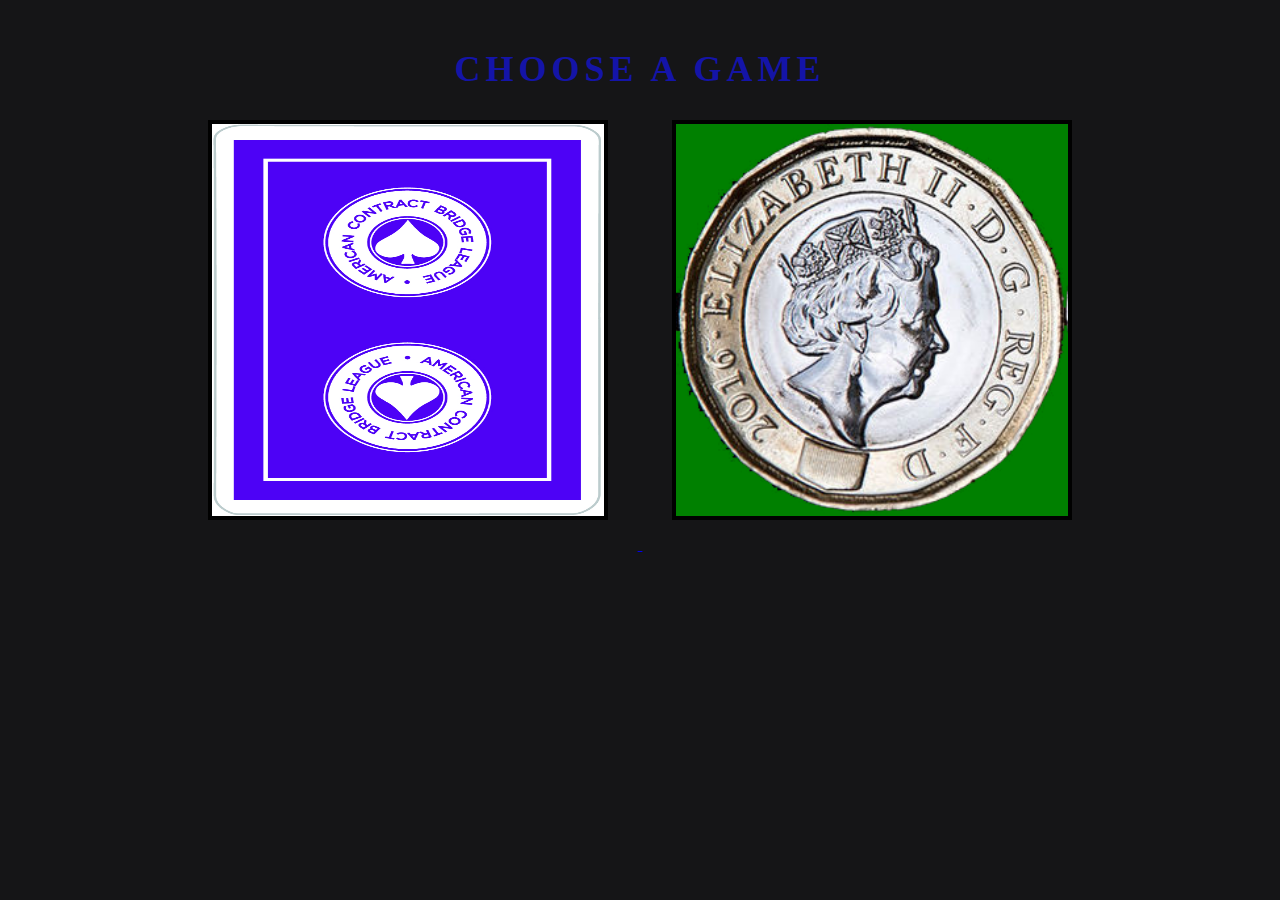
<file: 01-Higher or Lower and Heads or Tails/index.html>
<!DOCTYPE HTML>
<html lang="en">
<head>
    <meta charset="utf-8">
    <meta http-equiv="X-UA-Compatible"  content="IE=edge">
    <title>[01] Higher or lower / heads and tails</title>
    <meta name="description" content="second programming challenge task">
    <link rel="stylesheet" href="styles/index.css" />
</head>
<body>
    <div class="title">CHOOSE A GAME</div>
    <div class="game_card_container">
        <a href="pages/higherOrLower.html">
            <img class="game_card" src="assets/higherOrLower/purple_back.jpg">
        </a>
        <a href="pages/headsOrTails.html">
            <img class="game_card" src="assets/headsOrTails/coin-head.png">
        </a>
    </div>
</body>
</html>
</file>
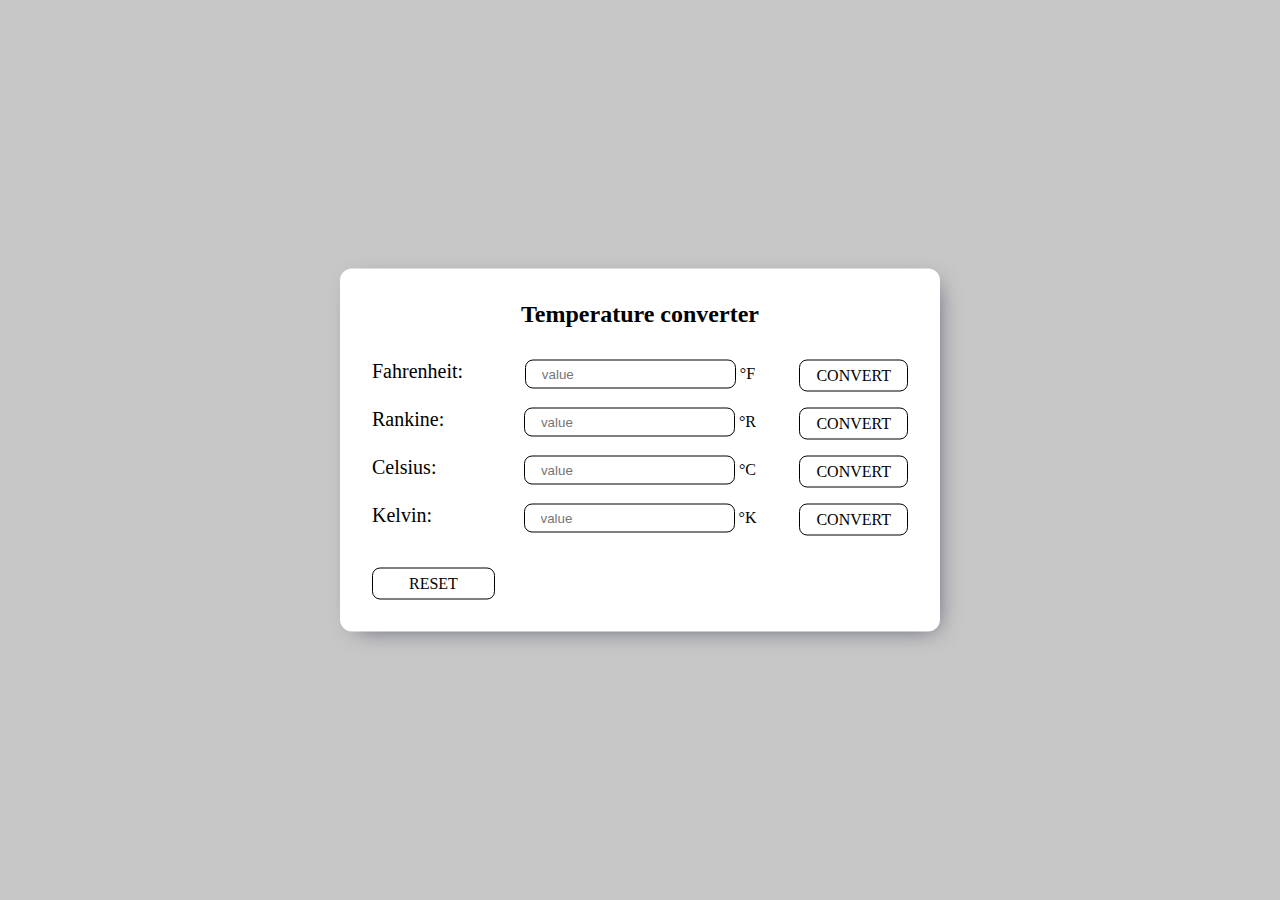
<file: 02-Temperature-converter/index.html>
<!DOCTYPE HTML>
<html lang="en">

<head>
    <meta charset="utf-8">
    <meta http-equiv="X-UA-Compatible" content="IE=edge">
    <title>[02] Temperature converter</title>
    <meta name="description" content="Programming challenges">
    <link rel="stylesheet" href="styles/styles.css" />
</head>
<body>
    <div class="overflowHidden">
        <div class="fixedBox">
            <h1>
                Temperature converter
            </h1>
            <!-- Fahrenheit -->
            <div class="temperatureBox">
                <div class="temperatureTitle">
                    Fahrenheit:
                </div>
                <div class="temperatureValue">
                    <input type="text" placeholder="value" id="inputFahrenheit"> °F
                </div>
                <div class="actionBtn">
                    <div class="btn" onClick="calculateFahrenheit()">
                        Convert
                    </div>
                </div>
            </div>

            <!-- Rankine -->
            <div class="temperatureBox">
                <div class="temperatureTitle">
                    Rankine:
                </div>
                <div class="temperatureValue">
                    <input type="text" placeholder="value" id="inputRankine"> °R
                </div>
                <div class="actionBtn">
                    <div class="btn" onClick="calculateRankine()">
                        Convert
                    </div>
                </div>
            </div>

            <!-- Celsius -->
            <div class="temperatureBox">
                <div class="temperatureTitle">
                    Celsius:
                </div>
                <div class="temperatureValue">
                    <input type="text" placeholder="value" id="inputCelsius"> °C
                </div>
                <div class="actionBtn">
                    <div class="btn" onClick="calculateCelsius()">
                        Convert
                    </div>
                </div>
            </div>

            <!-- Kelvin -->
            <div class="temperatureBox">
                <div class="temperatureTitle">
                    Kelvin:
                </div>
                <div class="temperatureValue">
                    <input type="text" placeholder="value" id="inputKelvin"> °K
                </div>
                <div class="actionBtn">
                    <div class="btn" onClick="calculateKelvin()">
                        Convert
                    </div>
                </div>
            </div>

            <div class="resetBox">
                <div class="resetBtn" onClick="resetForm()">
                    RESET
                </div>
            </div>
        </div>
    </div>
    <script src="scripts/index.js"></script>
</body>
</html>
</file>
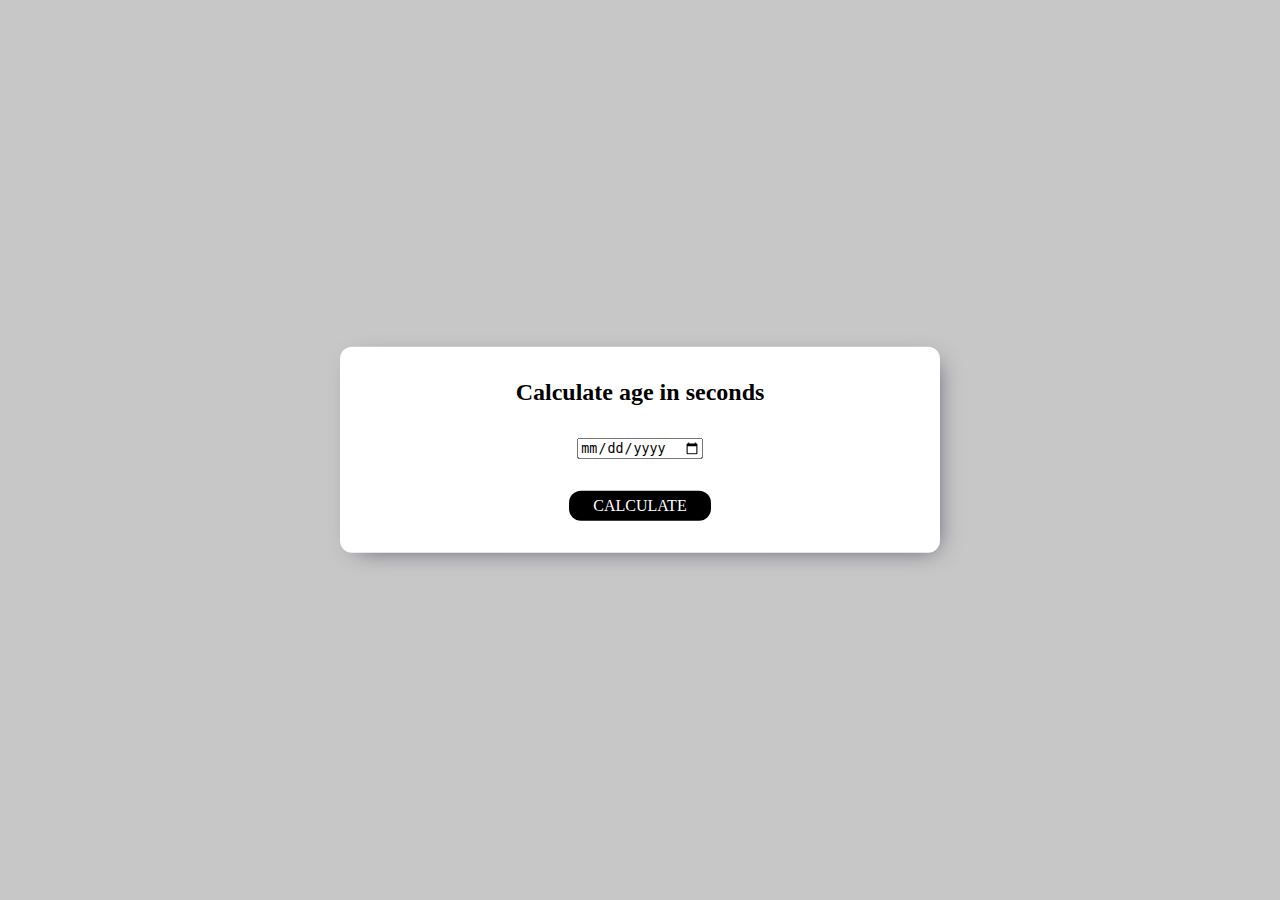
<file: 03-Calculate-age-in-seconds/index.html>
<!DOCTYPE HTML>
<html lang="en">
<head>
    <meta charset="utf-8">
    <meta http-equiv="X-UA-Compatible" content="IE=edge">
    <title>[03] Calculate age in seconds</title>
    <meta name="description" content="Programming challenges">
    <link rel="stylesheet" href="styles/styles.css" />
</head>
<body>
    <div class="overflowHidden">
        <div class="fixedBox">
            <h1>
                Calculate age in seconds
            </h1>
            <div class="inputBox">
                <input type="date" id="dateInput">
            </div>
            <div class="resultBox">
                <div id="resultTextError">
                    
                </div>
                <div id="resultText">

                </div>
            </div>
            <div class="btn" onClick="calculateAgeInSeconds();">
                CALCULATE
            </div>
        </div>
    </div>
    <script src="scripts/index.js"></script>
</body>
</html>
</file>
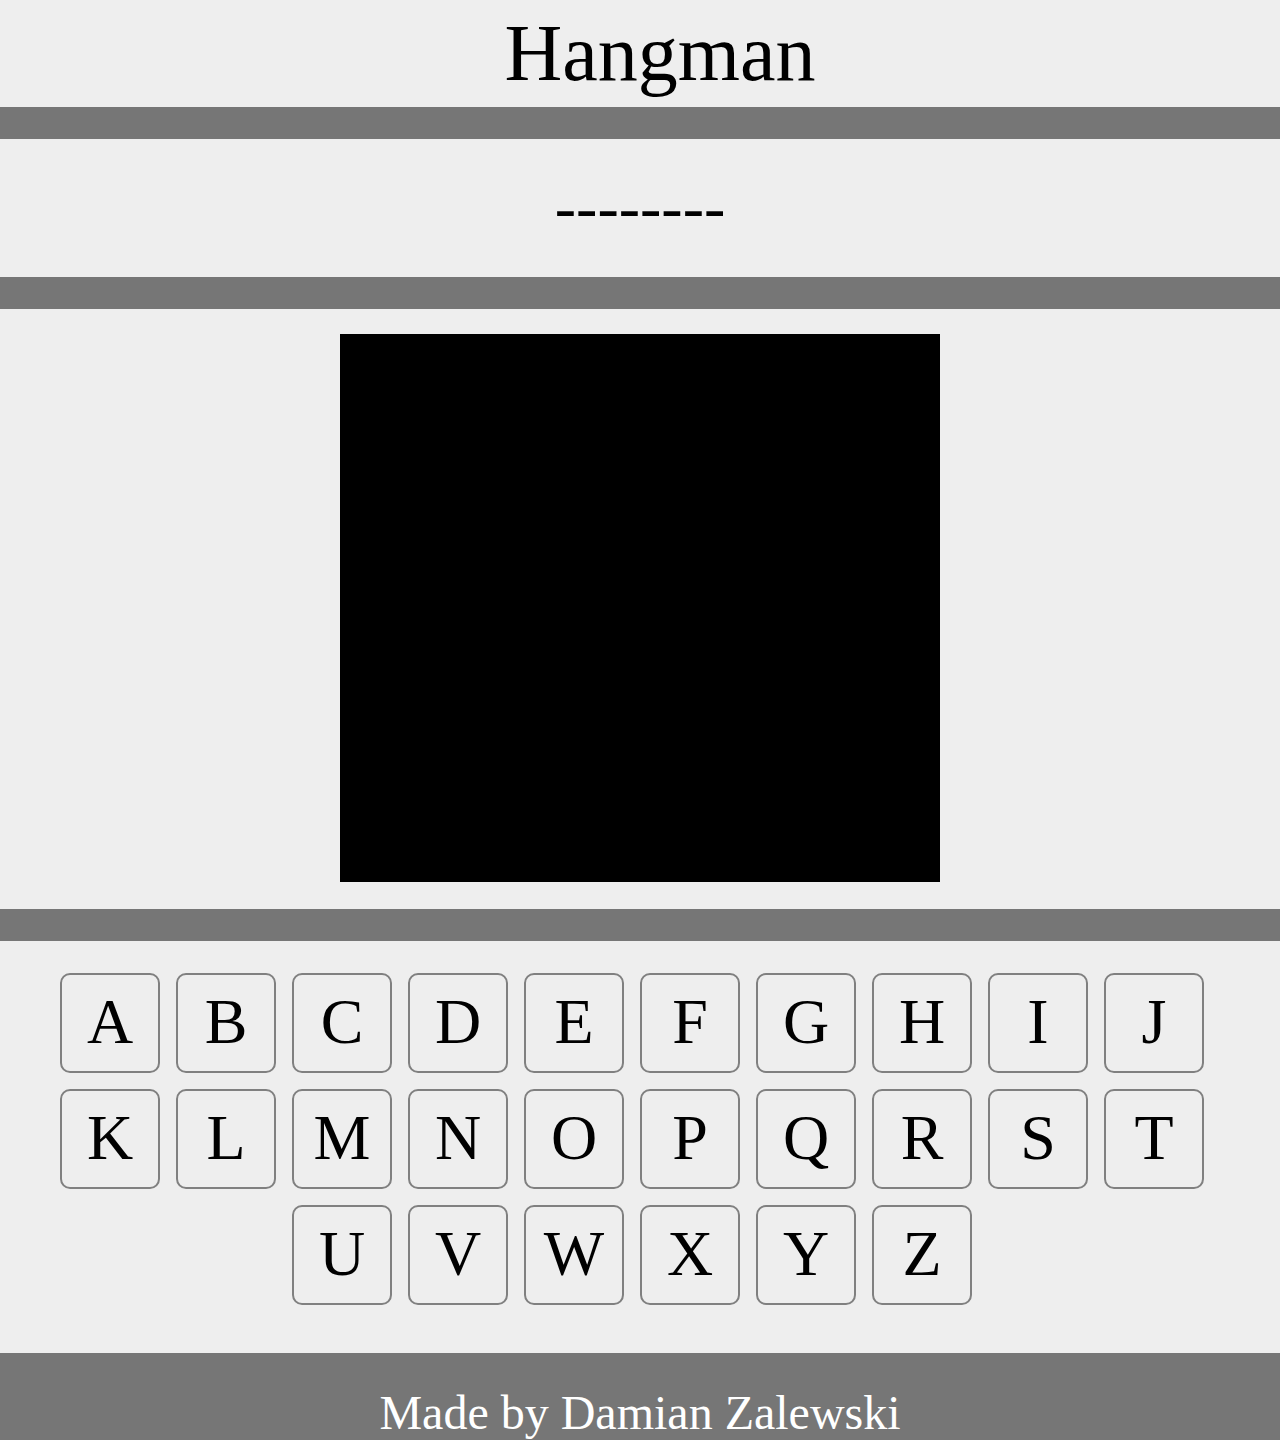
<file: 08-Hangman/index.html>
<!DOCTYPE HTML>
<html lang="en">
<head>
    <meta charset="utf-8">
    <meta http-equiv="X-UA-Compatible" content="IE=edge">
    <title>[08] Hangman</title>
    <meta name="description" content="Hangman">
    <link href="https://fonts.googleapis.com/css?family=Charm" rel="stylesheet">
    <link rel="stylesheet" href="https://use.fontawesome.com/releases/v5.7.2/css/all.css" integrity="sha384-fnmOCqbTlWIlj8LyTjo7mOUStjsKC4pOpQbqyi7RrhN7udi9RwhKkMHpvLbHG9Sr" crossorigin="anonymous">
    <link rel="stylesheet" href="styles/index.css" />
</head>
<body>
    <div class="overflowHidden">
        <header>
            Hangman
            <div class="repeatContainer">
                <i class="fas fa-redo-alt"></i>
            </div>
        </header>
        <main>
           <section class="topicWord">
           </section>
            <section class="hangmanBox">
                <img class="hangmanImage" src="assets/hangman0.png" />
            </section>    
             <section class="lettersBox">
            </section>
        </main>
        <footer>
            Made by Damian Zalewski
        </footer>
    </div>
    <script src="scripts/index.js"></script>
</body>

</html>
</file>
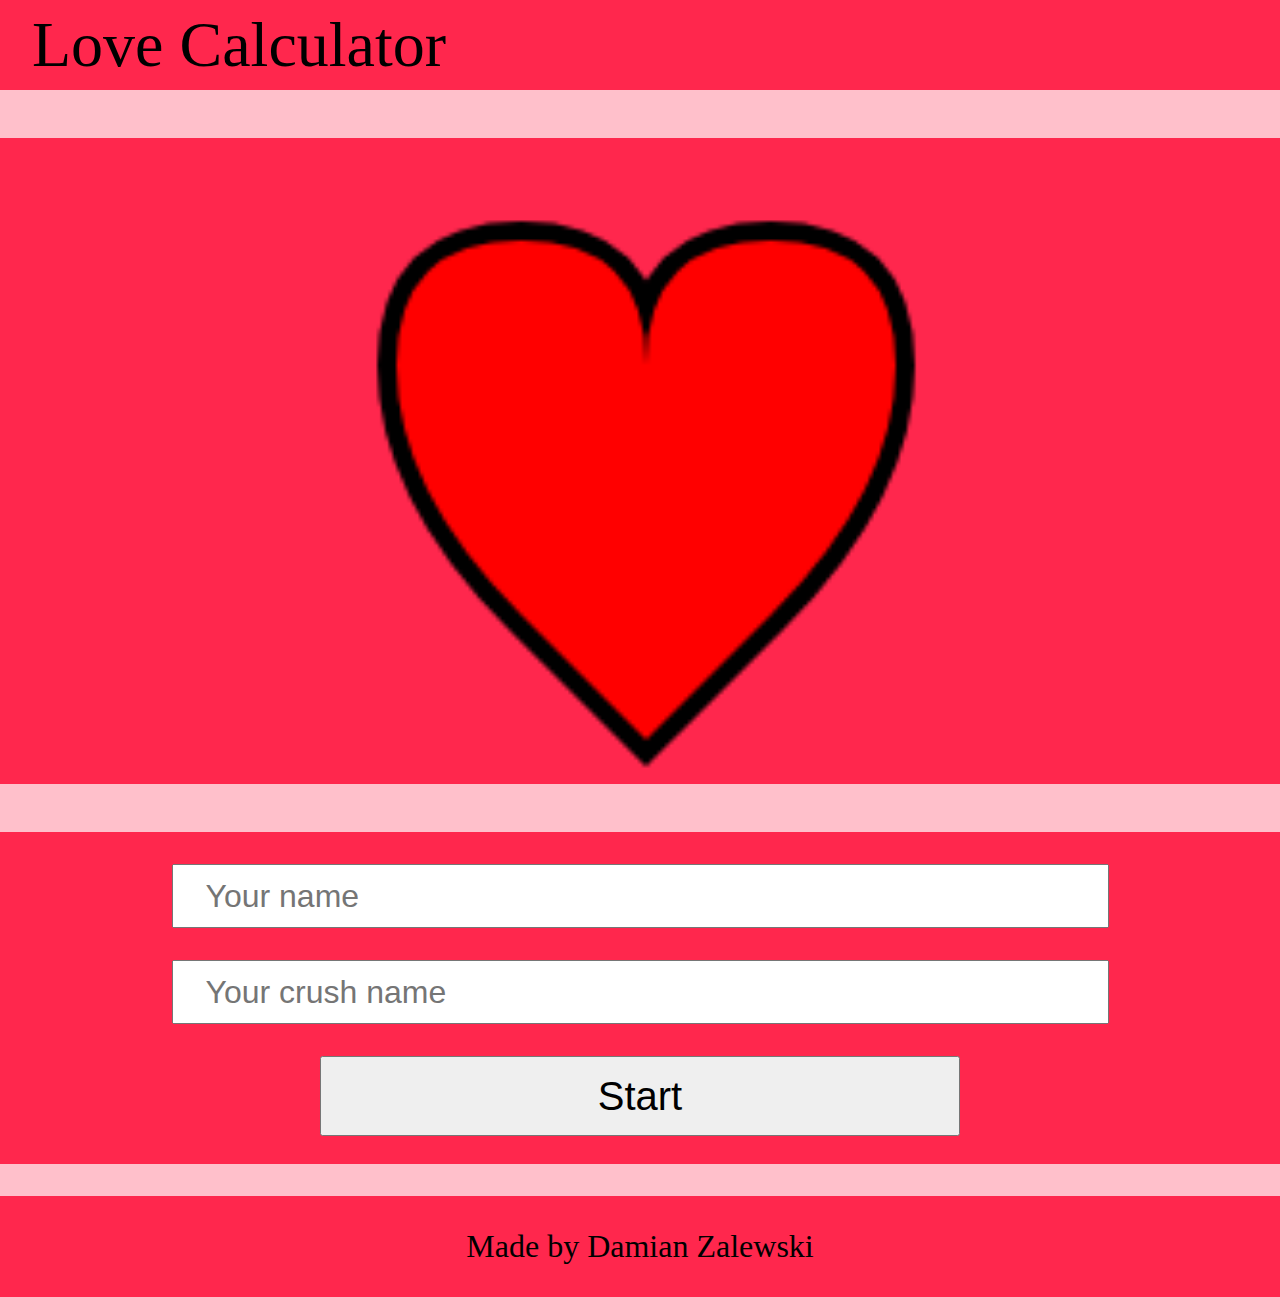
<file: 09-Love-calculator/index.html>
<!DOCTYPE HTML>
<html lang="en">
<head>
    <meta charset="utf-8">
    <meta http-equiv="X-UA-Compatible" content="IE=edge">
    <title>[09] Love Calculator</title>
    <meta name="description" content="Love Calculator">
    <link rel="stylesheet" href="styles/main.css" />
</head>
<body>
    <div class="overflowHidden">
        <header>
                Love Calculator
        </header>
        <section>
            <main>
                <canvas id="canvas">Your browser does not support canvas element.</canvas>
            </main>
            <article>
                <input type="text" id="name1" placeholder="Your name">
                <input type="text" id="name2" placeholder="Your crush name">
                <button id="sbmButton">Start</button>
            </article>
        </section>
        <footer>
            Made by Damian Zalewski
        </footer>
    </div>
   
    <script src="scripts/index.js"></script>
</body>

</html>
</file>
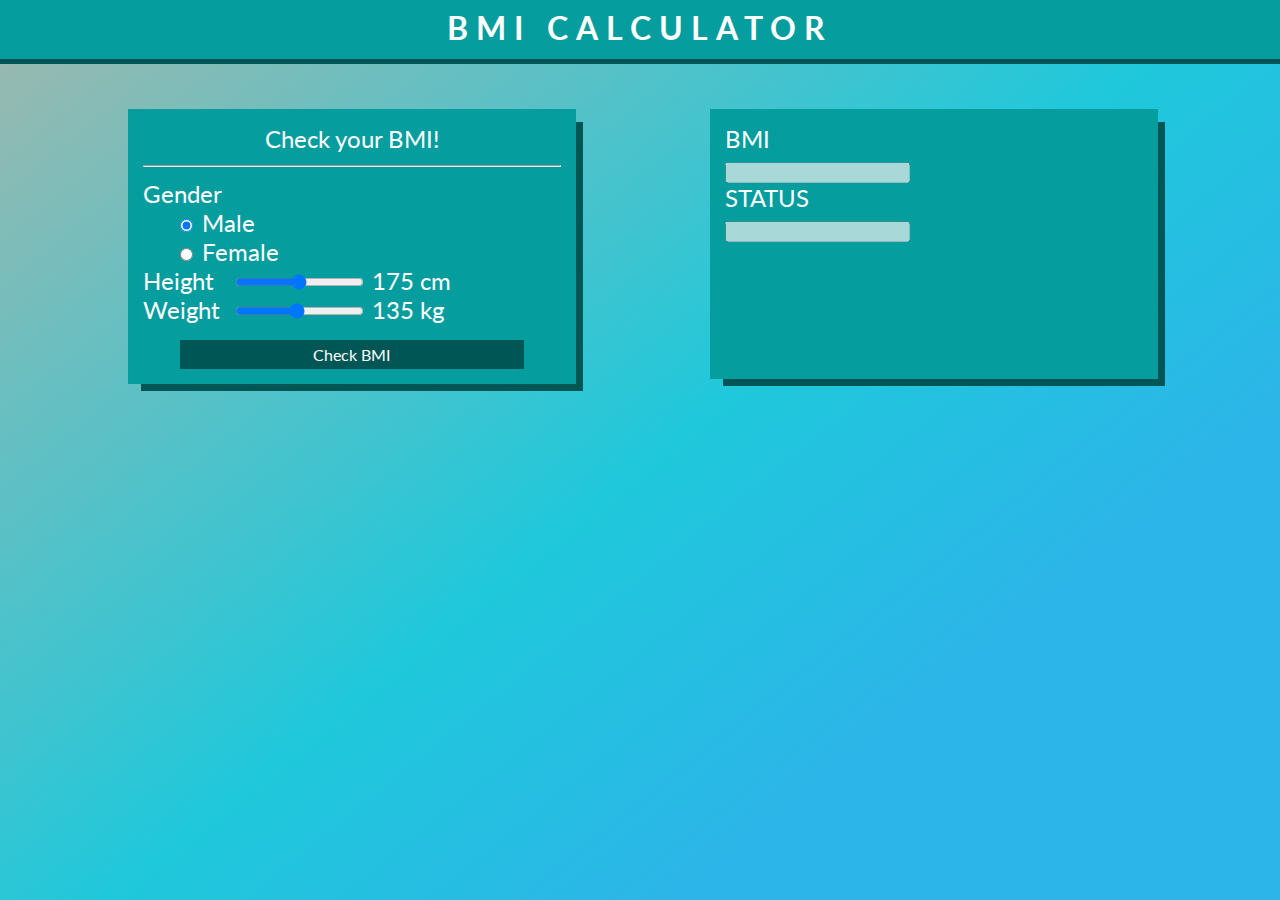
<file: 22-BMI-Calculator/index.html>
<!DOCTYPE HTML>
<html lang="en">
<head>
    <meta charset="utf-8">
    <meta http-equiv="X-UA-Compatible" content="IE=edge">
    <title>[22] BMI Calculator</title>
    <meta name="description" content="BMI Calculator">
    <link href="https://fonts.googleapis.com/css?family=Lato" rel="stylesheet">
    <link rel="stylesheet" href="styles/index.css" />
</head>
<body>
    <div id="header">
        BMI CALCULATOR
    </div>
    <div id="formWrapper">
        <div id="formTitle">Check your BMI!</div>
        <hr />
        <div>
            Gender
            <label class="radioInput">
                 <input value="male" type="radio" name="genderInput" checked/>  Male
              </label>
            <label class="radioInput">
                 <input value="female" type="radio" name="genderInput"/>  Female
              </label>
        </div>
        <div>
            <div class="rangeLabel">Height</div>
            <input type="range" name="heightInput" min="100" max="250" value="175" onchange="changeHeightValue()" />
            <span id="heightValue"></span>
        </div>
        <div>
            <div class="rangeLabel">Weight</div>
            <input type="range" name="weightInput" min="30" max="250" value="135" onchange="changeWeightValue()" />
            <span id="weightValue"></span>
        </div>
        <div id="checkButton" onclick="calculateBMI()">Check BMI</div>
    </div>
    <div id="result">
        <div id="infoBox">
            BMI <input type="text" id="bmiValue" disabled/> STATUS <input type="text" id="bmiStatus" disabled/>
        </div>
        <div id="bodyImage"></div>
    </div>
    <script src="scripts/index.js"></script>
</body>
</html>
</file>
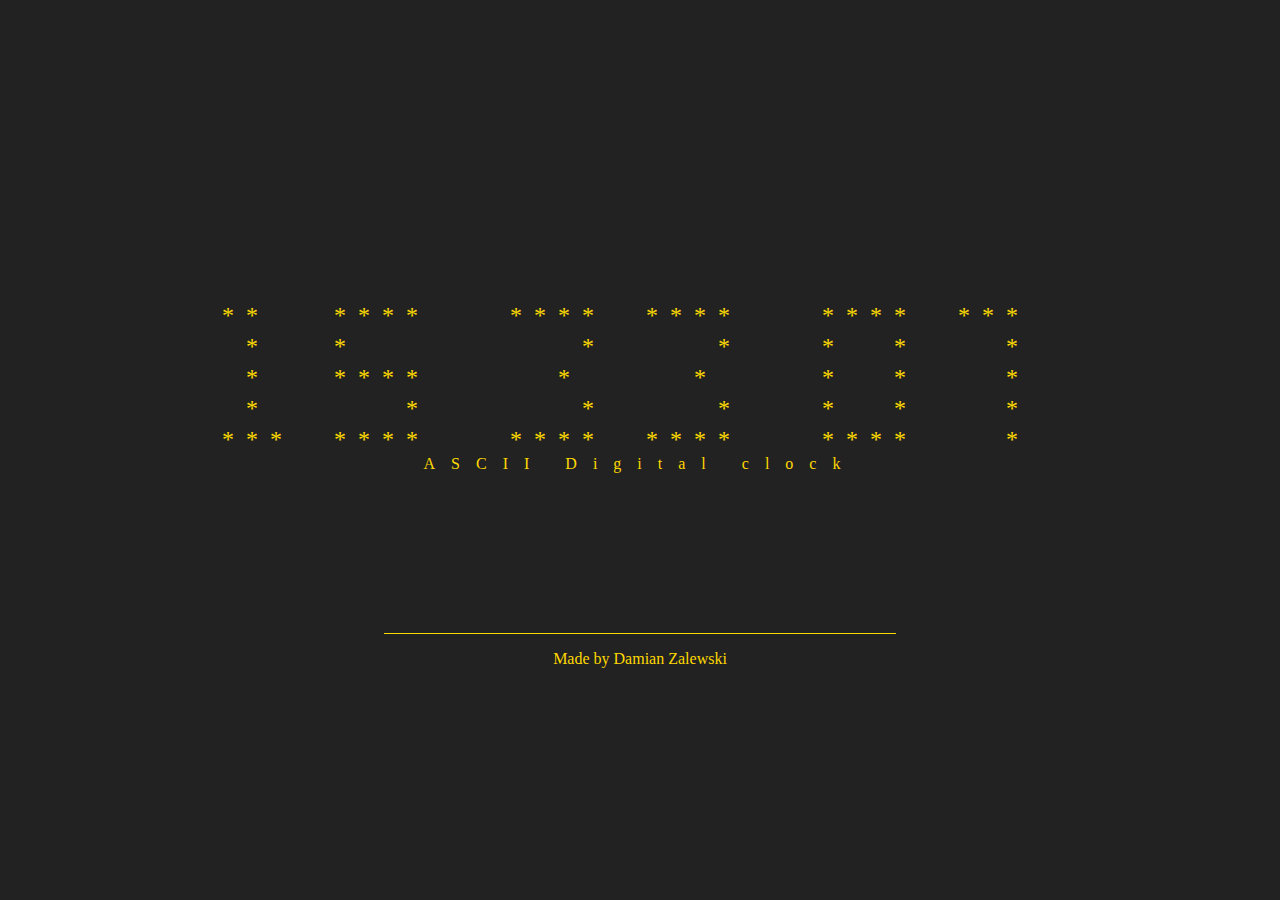
<file: 42-ASCII-digital-clock/index.html>
<!DOCTYPE HTML>
<html lang="en">
<head>
    <meta charset="utf-8">
    <meta http-equiv="X-UA-Compatible" content="IE=edge">
    <title>[42] ASCII Digital clock</title>
    <meta name="description" content="ASCII Digital clock">
    <link rel="stylesheet" href="styles/index.css" />
</head>
<body>
    <main class="clockContainer">
        <section class="clock">
            12:42:11            
        </section>
        <header class="clockHeader">
            ASCII Digital clock
        </header>
    </main>
    <footer class="footerContainer">
        Made by Damian Zalewski
    </footer>
    <script src="scripts/index.js"></script>
</body>
</html>
</file>
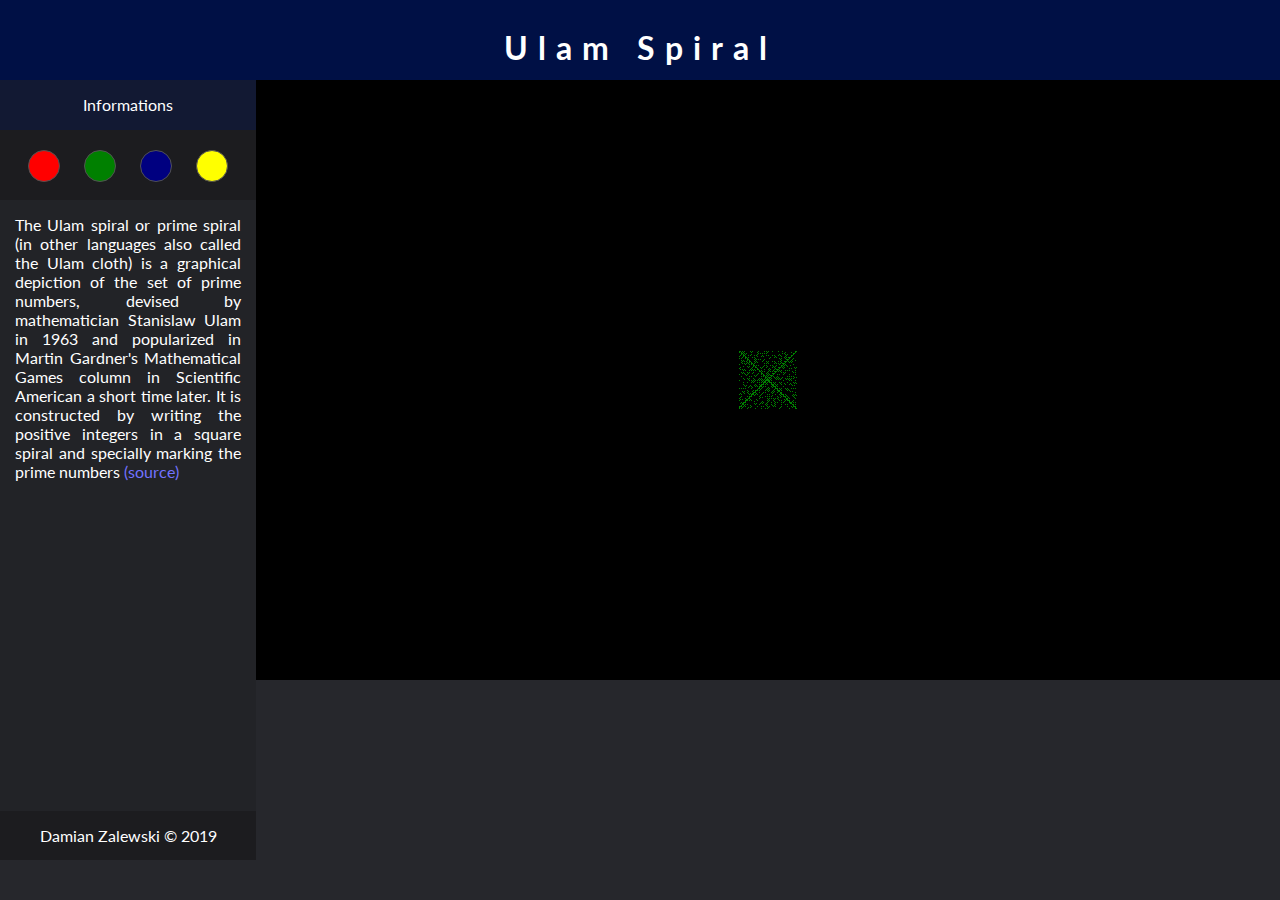
<file: 65-Ulam-spiral/index.html>
<!DOCTYPE HTML>
<html lang="en">

<head>
    <meta charset="utf-8">
    <meta http-equiv="X-UA-Compatible" content="IE=edge">
    <title>[65] Ulam spiral</title>
    <meta name="description" content="Ulam spiral">
    <link rel="stylesheet" href="https://use.fontawesome.com/releases/v5.6.3/css/all.css" integrity="sha384-UHRtZLI+pbxtHCWp1t77Bi1L4ZtiqrqD80Kn4Z8NTSRyMA2Fd33n5dQ8lWUE00s/" crossorigin="anonymous">
    <link href="https://fonts.googleapis.com/css?family=Lato" rel="stylesheet">
    <link rel="stylesheet" href="styles/index.css" />
</head>
<body>
    <section class="overflowHidden">
        <header class="pageHeader">
            <h2>Ulam Spiral</h2>
            <nav class="mobileMenu">
                <div class="hamburgerIcon"><i class="fas fa-bars"></i></div>
                <div class="closeIcon"><i class="fas fa-times"></i></div>
            </nav>
        </header>
        <aside>
            <header>Informations</header>
            <nav>
                <div class="colorBox"></div>
                <div class="colorBox"></div>
                <div class="colorBox"></div>
                <div class="colorBox"></div>
            </nav>
            <article>
                <h3 class="hidden">Information article</h3>
                The Ulam spiral or prime spiral (in other languages also called the Ulam cloth) is a graphical depiction of the set of prime numbers, devised by mathematician Stanislaw Ulam in 1963 and popularized in Martin Gardner's Mathematical Games column in Scientific American a short time later. It is constructed by writing the positive integers in a square spiral and specially marking the prime numbers
                <a href="https://en.wikipedia.org/wiki/Ulam_spiral">(source)</a>
            </article>
            <footer>
                Damian Zalewski &copy; 2019
            </footer>
        </aside><div class="canvasContainer">
            <canvas id="canvas">Your browser does not support canvas element.</canvas>
        </div>
    </section>
    <script src="scripts/index.js"></script>
</body>

</html>
</file>
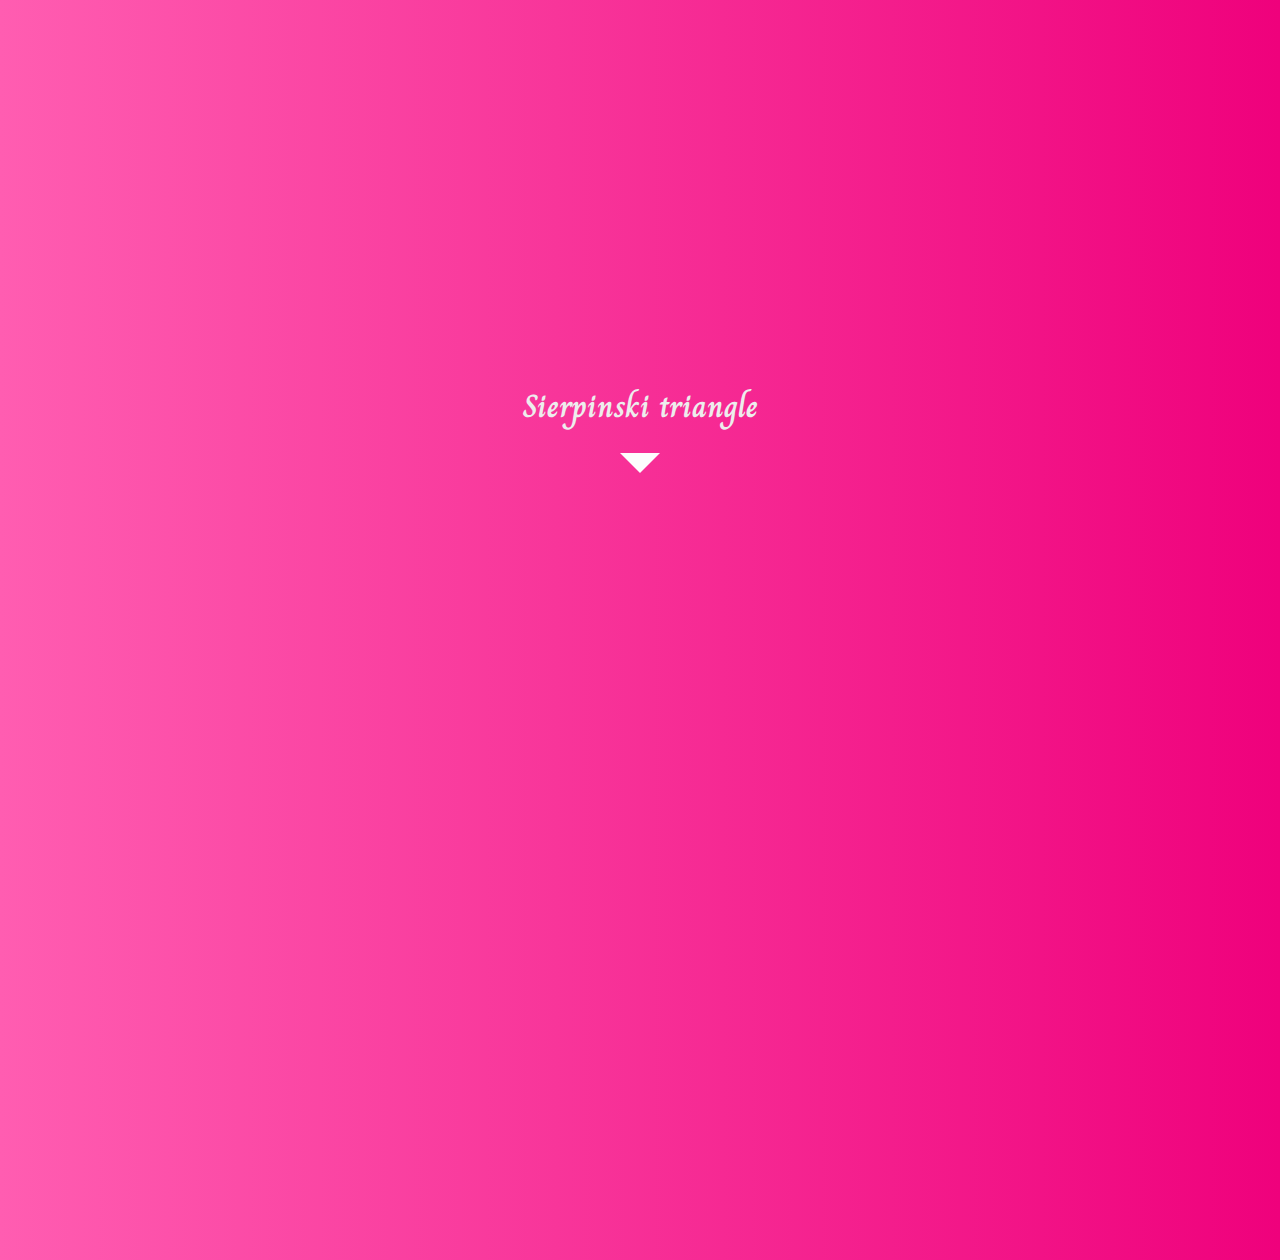
<file: 95-Sierpinski-triangle/index.html>
<!DOCTYPE HTML>
<html lang="en">

<head>
    <meta charset="utf-8">
    <meta http-equiv="X-UA-Compatible" content="IE=edge">
    <title>[95] Sierpinski triangle</title>
    <meta name="description" content="Sierpinski triangle">
    <link href="https://fonts.googleapis.com/css?family=Charm" rel="stylesheet">
    <link rel="stylesheet" href="styles/tachyons.css" />
    <link rel="stylesheet" href="styles/index.css" />
</head>
<body onload="init()">
    <div class="overflowHidden">
        <div id="overlay" onclick="openPage()">
            <h1>Sierpinski triangle</h1>
            <div class="bottomArrow"></div>
        </div>
        <main>
            <header>Sierpinski Triangle</header>
            <section id="canvasContainer">
                <header>Canvas</header>
                <canvas id="canvas">Your browser does not support canvas element.</canvas>
            </section>
            <aside id="leftMenu">
                <section id="menuContainer">
                    <header>Menu</header>
                    <article>
                        <div class="center tc pa1">
                            <div class="w40 tr">Dots quantity</div>
                            <div class="w40 tl"><input id="quantity" type="number" min="1000" value="1000" /></div>
                        </div>
                        <div class="center tc pa1">
                            <div class="w40 tr">Dots counter</div>
                            <div class="w40 tl"><input id="counter" type="text" value="0" disabled/></div>
                        </div>
                        <div class="buttonClass" id="startButton" onclick="start()">Start</div>
                        <div class="buttonClass" onclick="reset()">Reset</div>
                    </article>
                </section>
                <section id="informationContainer">
                    <header>Informations</header>
                    <article class="pa1">
                        <p class="tj">
                            The Sierpinski triangle (also with the original orthography Sierpiński), also called the Sierpinski gasket or the Sierpinski sieve, is a fractal and attractive fixed set with the overall shape of an equilateral triangle, subdivided recursively into smaller equilateral triangles.
                        </p>
                        <figure class="tc">
                            <img src="assets/sierpinski.jpg" />
                            <figcaption>Wacław Sierpiński</figcaption>
                        </figure>
                    </article>
                </section>
            </aside>
        </main>
    </div>
    <script src="scripts/index.js"></script>
</body>

</html>
</file>
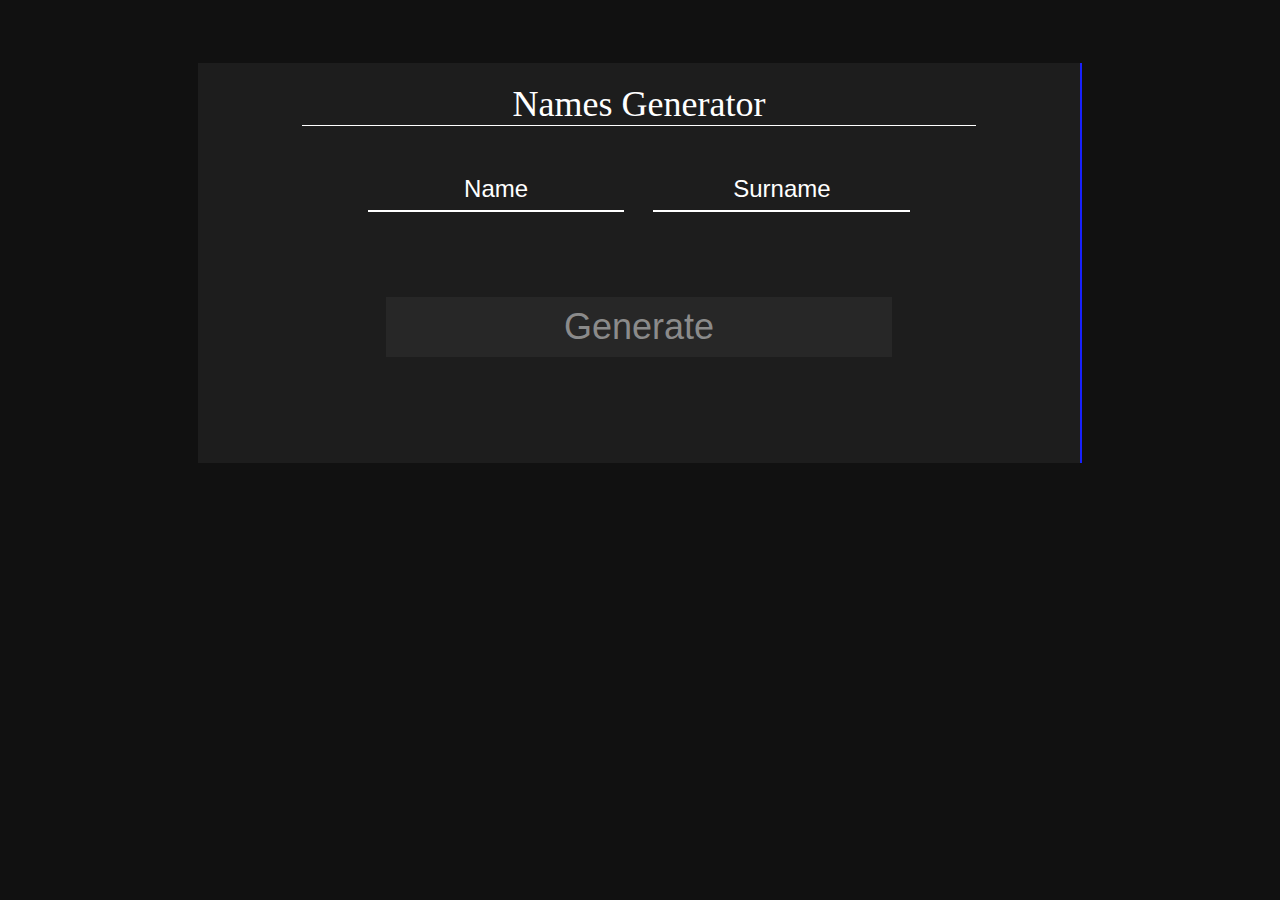
<file: 00-Name-Generator/nameGenerator.html>
<!DOCTYPE HTML>
<html lang="en">
<head>
    <meta charset="utf-8">
    <meta http-equiv="X-UA-Compatible" content="IE=edge">
    <title>[00] Names Generator</title>
    <meta name="description" content="Random names generator.">
    <style>
        body{
            font-size:36px;
            background-color:#111;
            color:#fff;
        }
        .wrapper {
            width:70%;
             background-color: #1d1d1d;
            margin-left:auto;
            margin-right:auto;
            min-height:400px;
            text-align: center;
            margin-top:5%;
            padding:20px;
            box-sizing: border-box;
            border-right:#1821fd solid 2px;
        }
        .fields {
            width:30%;
            height:40px;
            background-color:#1d1d1d;
            border:none;
            border-bottom:#fff solid 2px;
            margin-top:5%;
            margin-left:10px;
            margin-right:10px;
            text-align: center;
            color:#fff;
            font-size:24px;
        }
        #generateButton {
            width:60%;
            height:60px;
            margin-top:10%;
            background-color: #272727;
            border:none;
            color:#8b8b8b;
            font-size:36px;
        }
        #generateButton:hover {
            cursor:pointer;
            background-color:#161616;
        }
        .title {
            width:80%;
            border-bottom:1px solid #fff;
            margin-left:auto;
            margin-right:auto;
        }
    </style>
</head>
<body>
    <div class="wrapper">
        <div class="title">
           Names Generator
        </div>
        <form>
            <input class="fields" type="text" id="name" value="Name" readonly/>
            <input class="fields" type="text" id="surname" value="Surname" readonly/>
            <input type=submit value="Generate" id="generateButton" />
        </form>
    </div>
    
    
    <script src="script.js"></script>
</body>
</html>
</file>
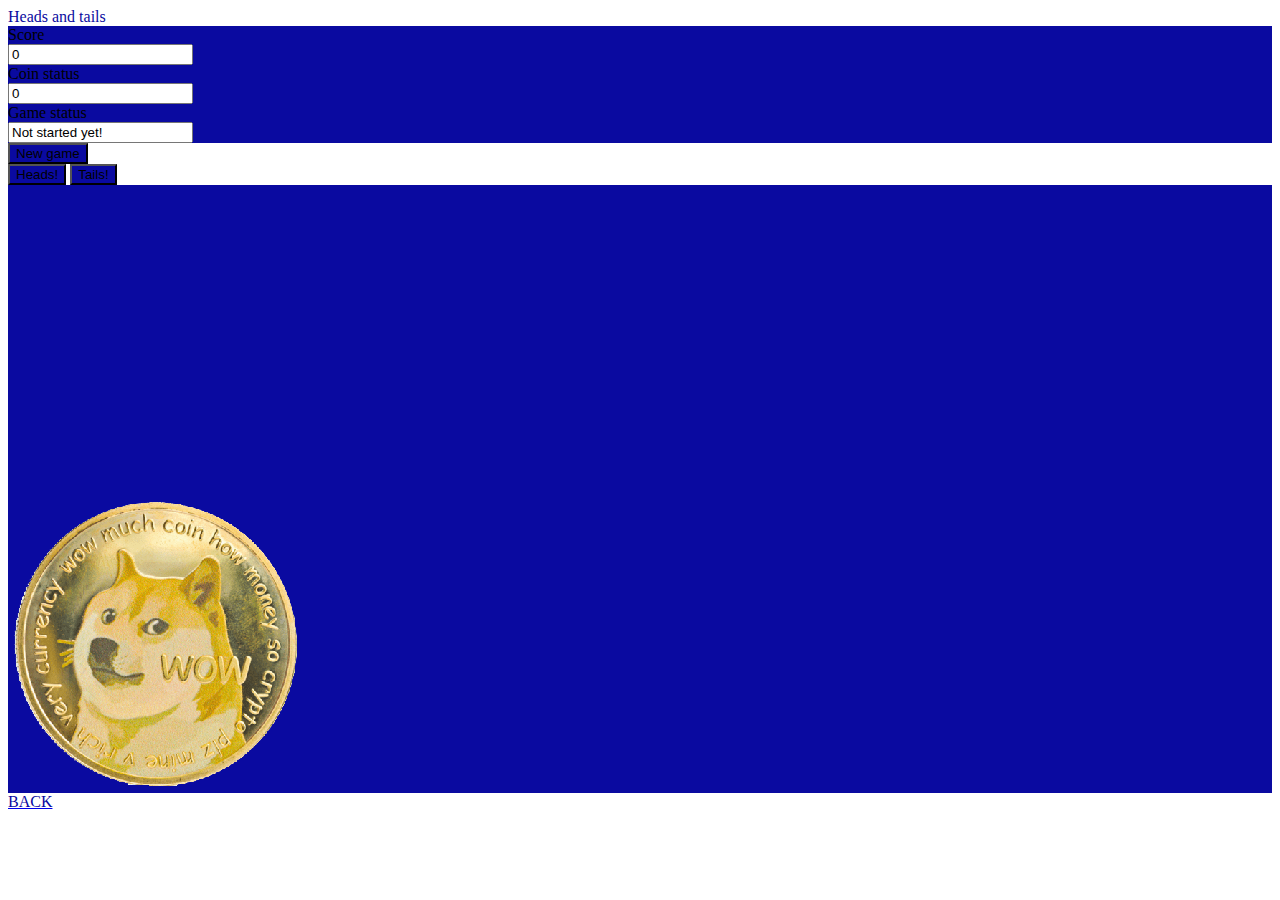
<file: 01-Higher or Lower and Heads or Tails/headsOrTails.html>
<!DOCTYPE HTML>
<html lang="en">
<head>
    <meta charset="utf-8">
    <meta http-equiv="X-UA-Compatible" content="IE=edge">
    <title>[01] Higher or lower / heads and tails</title>
    <meta name="description" content="">
    <link rel="stylesheet" href="styles/headsOrTails.css" />
</head>
<body>
    <div class="title">Heads and tails</div>
    <div class="wrapper">
        <div class="menu">
            <div class="menu-row">
                <div class="menu-item">Score</div>
                <input type="text" readonly="true" id="gameScore" value="0">
            </div>
            <div class="menu-row">
                <div class="menu-item">Coin status</div>
                <input type="text" readonly="true" id="cardsRemain" value="0" />
            </div>
            <div class="menu-row">
                <div class="menu-item">Game status</div>
                <input type="text" readonly="true" id="gameStatus" value="Not started yet!" />
            </div>
            <button class="new-game-button" onClick="startNewGame()">New game</button>
        </div><div class="arrows">
            <button class="arrow-button" onClick="handleArrowClick('up');">Heads!</button>
            <button class="arrow-button" onClick="handleArrowClick('down');">Tails!</button>
        </div><div class="card">
            <img id="actualCard" src="assets/headsOrTails/dog-coin.png" />
        </div>
    </div>
    <a href="index.html" class="back-container">
        <div class="back-button container">
            BACK
        </div>
    </a>
    <script src="headsOrTails.js"></script>
</body>
</html>
</file>
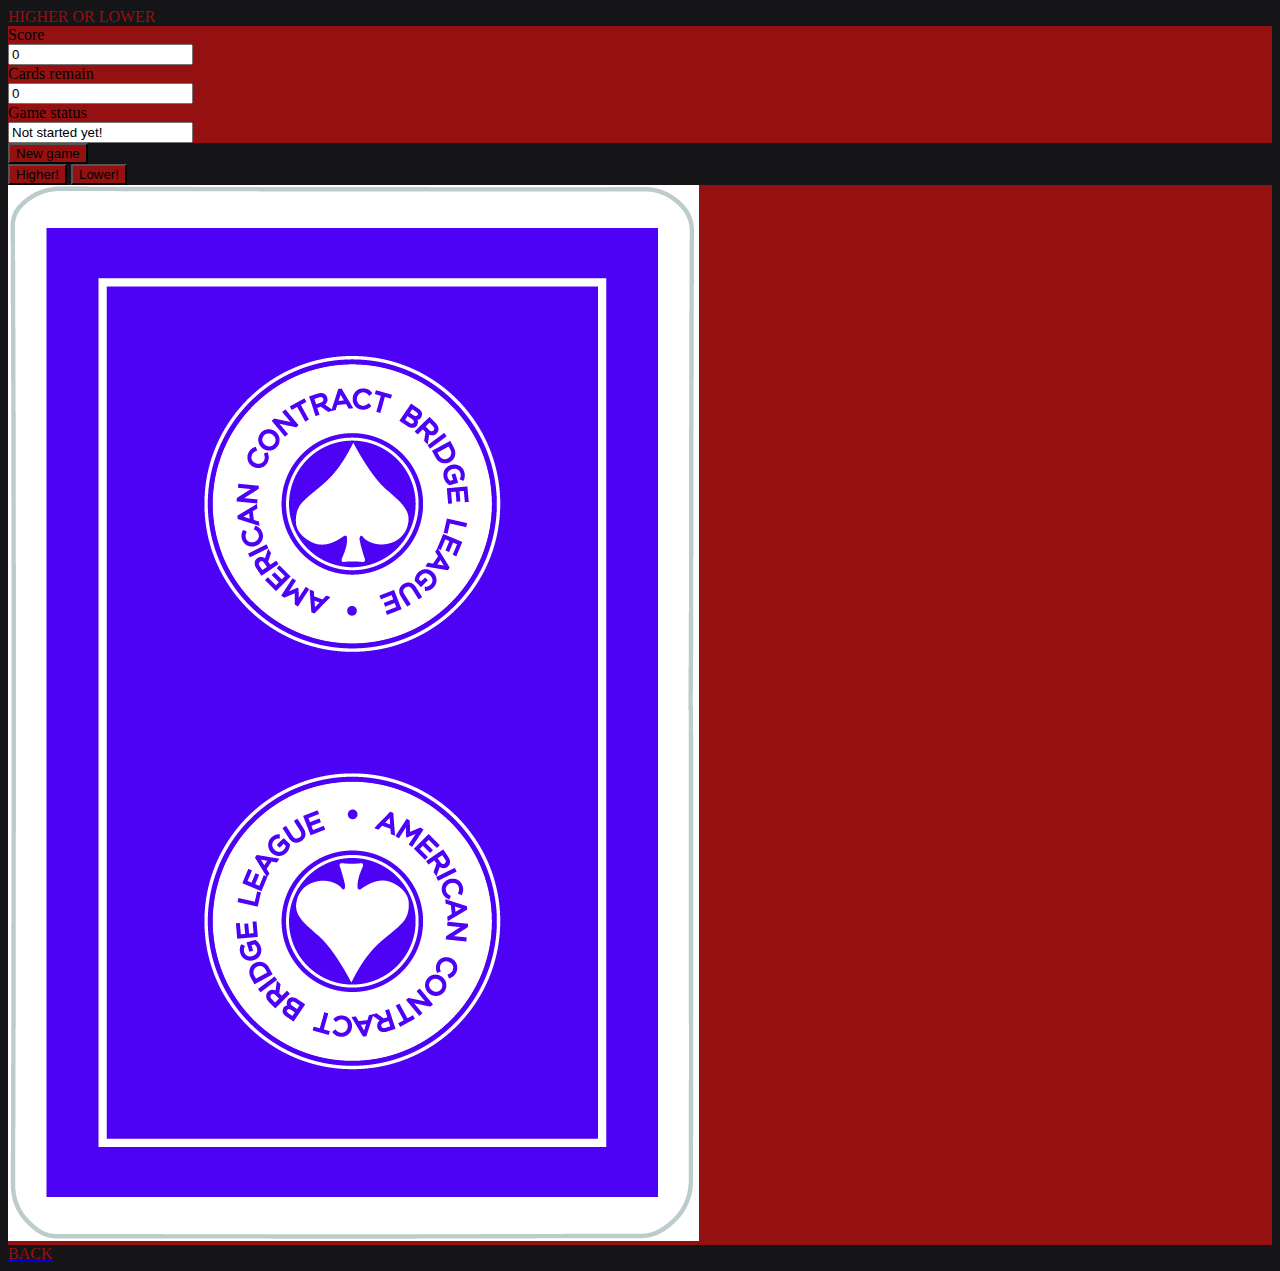
<file: 01-Higher or Lower and Heads or Tails/higherOrLower.html>
<!DOCTYPE HTML>
<html lang="en">
<head>
    <meta charset="utf-8">
    <meta http-equiv="X-UA-Compatible" content="IE=edge">
    <title>[01] Higher or lower / heads and tails</title>
    <meta name="description" content="">
    <link rel="stylesheet" href="styles/higherOrLower.css" />
</head>
<body>
    <div class="title">HIGHER OR LOWER</div>
    <div class="wrapper">
        <div class="menu">
            <div class="menu-row">
                <div class="menu-item">Score</div>
                <input type="text" readonly="true" id="gameScore" value="0">
            </div>
            <div class="menu-row">
                <div class="menu-item">Cards remain</div>
                <input type="text" readonly="true" id="cardsRemain" value="0" />
            </div>
            <div class="menu-row">
                <div class="menu-item">Game status</div>
                <input type="text" readonly="true" id="gameStatus" value="Not started yet!" />
            </div>
            <button class="new-game-button" onClick="startNewGame()">New game</button>
        </div><div class="arrows">
            <button class="arrow-button" onClick="handleArrowClick('up');">Higher!</button>
            <button class="arrow-button" onClick="handleArrowClick('down');">Lower!</button>
        </div><div class="card">
            <img id="actualCard" src="assets/higherOrLower/purple_back.jpg" />
        </div>
    </div>
    <a href="index.html" class="back-container">
        <div class="back-button container">
            BACK
        </div>
    </a>
    <script src="higherOrLower.js"></script>
</body>
</html>
</file>
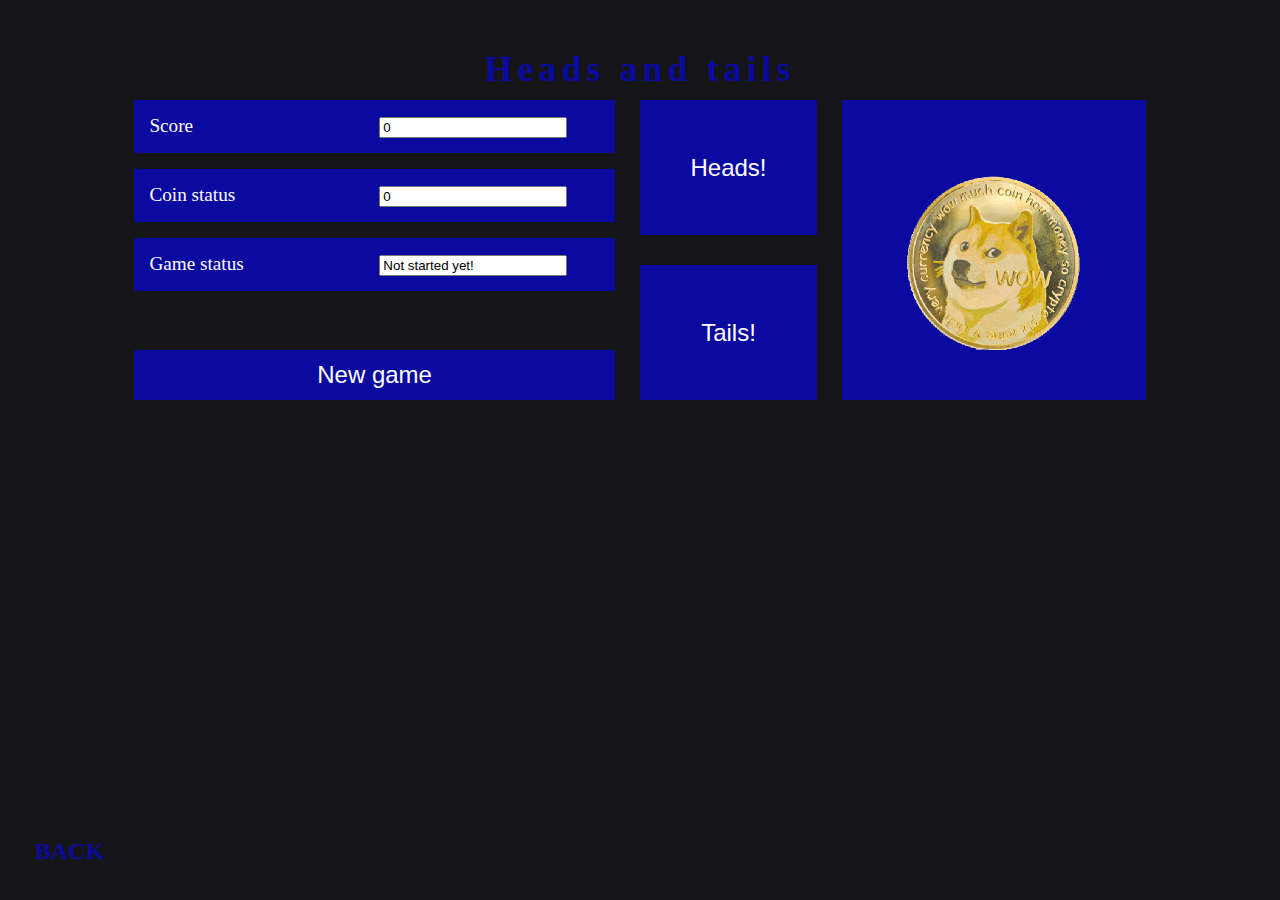
<file: 01-Higher or Lower and Heads or Tails/pages/headsOrTails.html>
<!DOCTYPE HTML>
<html lang="en">
<head>
    <meta charset="utf-8">
    <meta http-equiv="X-UA-Compatible" content="IE=edge">
    <title>[01] Higher or lower / heads and tails</title>
    <meta name="description" content="heads or tails game">
    <link rel="stylesheet" href="../styles/index.css"/>
    <link rel="stylesheet" href="../styles/headsOrTails.css" />
</head>
<body>
    <div class="title">Heads and tails</div>
    <div class="wrapper">
        <div class="menu">
            <div class="menu-row">
                <div class="menu-item">Score</div>
                <input type="text" readonly="true" id="gameScore" value="0">
            </div>
            <div class="menu-row">
                <div class="menu-item">Coin status</div>
                <input type="text" readonly="true" id="cardsRemain" value="0" />
            </div>
            <div class="menu-row">
                <div class="menu-item">Game status</div>
                <input type="text" readonly="true" id="gameStatus" value="Not started yet!" />
            </div>
            <button class="new-game-button" onClick="startNewGame()">New game</button>
        </div><div class="arrows">
            <button class="arrow-button" onClick="handleArrowClick('up');">Heads!</button>
            <button class="arrow-button" onClick="handleArrowClick('down');">Tails!</button>
        </div><div class="card">
            <img id="actualCard" src="../assets/headsOrTails/dog-coin.png" />
        </div>
    </div>
    <a href="../index.html" class="back-container">
        <div class="back-button container">
            BACK
        </div>
    </a>
    <script src="../scripts/headsOrTails.js"></script>
</body>
</html>
</file>
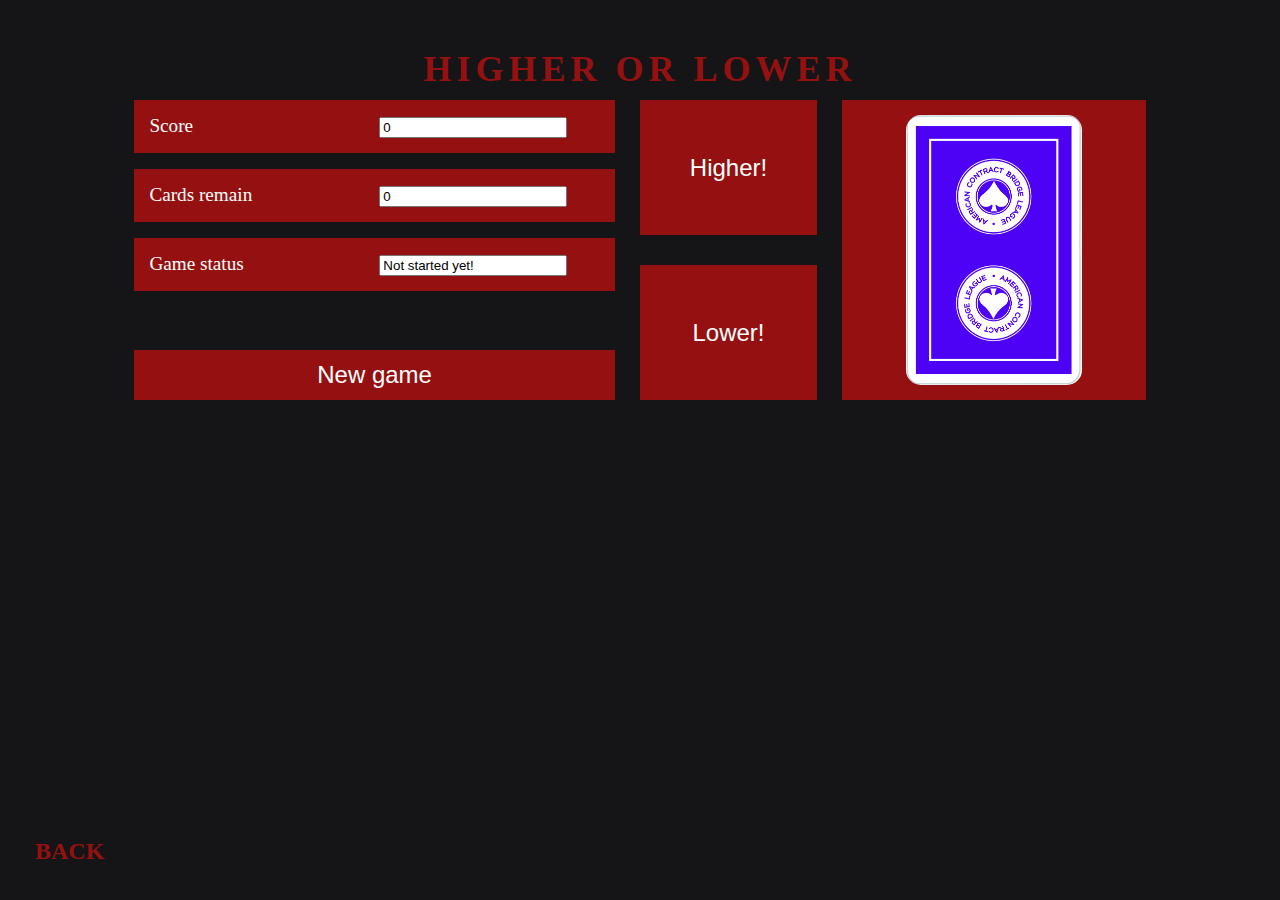
<file: 01-Higher or Lower and Heads or Tails/pages/higherOrLower.html>
<!DOCTYPE HTML>
<html lang="en">
<head>
    <meta charset="utf-8">
    <meta http-equiv="X-UA-Compatible" content="IE=edge">
    <title>[01] Higher or lower / heads and tails</title>
    <meta name="description" content="higher or lower game">
    <link rel="stylesheet" href="../styles/index.css"/>
    <link rel="stylesheet" href="../styles/higherOrLower.css"/>
</head>
<body>
    <div class="title">HIGHER OR LOWER</div>
    <div class="wrapper">
        <div class="menu">
            <div class="menu-row">
                <div class="menu-item">Score</div>
                <input type="text" readonly="true" id="gameScore" value="0">
            </div>
            <div class="menu-row">
                <div class="menu-item">Cards remain</div>
                <input type="text" readonly="true" id="cardsRemain" value="0" />
            </div>
            <div class="menu-row">
                <div class="menu-item">Game status</div>
                <input type="text" readonly="true" id="gameStatus" value="Not started yet!" />
            </div>
            <button class="new-game-button" onClick="startNewGame()">New game</button>
        </div><div class="arrows">
            <button class="arrow-button" onClick="handleArrowClick('up');">Higher!</button>
            <button class="arrow-button" onClick="handleArrowClick('down');">Lower!</button>
        </div><div class="card">
            <img id="actualCard" src="../assets/higherOrLower/purple_back.jpg" />
        </div>
    </div>
    <a href="../index.html" class="back-container">
        <div class="back-button container">
            BACK
        </div>
    </a>
    <script src="../scripts/higherOrLower.js"></script>
</body>
</html>
</file>
<file: 01-Higher or Lower and Heads or Tails/styles/index.css>
body {
    background-color:#151517;  
    font-size:1.2rem;
}

.title {
    font-size: 36px;
    text-align: center;
    margin-top:3rem;
    color:#1414a8;
    font-weight: bold;
    letter-spacing: 5px;
}

.game_card_container {
    margin-left:auto;
    margin-right:auto;
    text-align: center;
}

.game_card {
    width:400px;
    height:400px;
    display: inline-block;
    background-color:green;
    margin:30px;
    box-sizing: border-box;
    border:4px solid black;
}

.game_card:hover {
    border-color:#0a0aa0;
    cursor:pointer;
}

.back-container {
    position:absolute;
    bottom: 35px;
    left: 35px;
    text-decoration: none;
}

.back-button {
    font-weight: bold;
    font-size:24px;    
    text-decoration: none;
    color:#951111;
}

.wrapper {
    width:80%;
    height:300px;
    margin-left:auto;
    margin-right:auto;
    margin-top:10px;
    box-sizing: border-box;
}

.menu {
    width:50%;
    height:100%;
    display:inline-block;
    box-sizing: border-box;
    vertical-align: top;
    position:relative;
    padding-right:2.5%;
}   

.card {
    width:30%;
    height:100%;
    display:inline-block;
    box-sizing: border-box;
    vertical-align: top;
    text-align: center;
}

.arrows {
    width:20%;
    height:100%;
    box-sizing: border-box;
    padding-right:2.5%;
    display:inline-block;
    position:relative;
}

.arrow-button {
    width:100%;
    height:45%;
}

.arrow-button:last-of-type {
    position: absolute;
    width:87.5%;
    bottom:0;
    right:12.5%;
}

#actualCard {
    margin-top:5%;
    height:90%;
    border-radius: 15px;
}

.new-game-button {
    position: absolute;
    width:95%;
    height:50px;
    left:0;
    bottom:0;
}

.menu-item {
    color:white;
    display:inline-block;
    width:50%;
}

.menu-row {
    width:100%;
    margin-bottom:1rem;
    box-sizing: border-box;
    padding:15px 15px;
}

button {
    color:white;
    border:none;
    box-sizing: border-box;
    font-size:1.5rem;
}

button:hover {
    cursor: pointer;    
}

input {
    width:40%;
    display:inline-block;
}
</file>
<file: 02-Temperature-converter/styles/styles.css>
body {
  margin: 0;
  padding: 0;
  font-size: 1rem;
  background-color: #c7c7c7;
}

.overflowHidden {
  max-width: 100vw;
  overflow: hidden;
  position: relative;
  width: 100vw;
  height: 100vh;
}

.fixedBox {
  min-width: 600px;
  max-width: 90%;
  max-height: 90%;
  -webkit-box-sizing: border-box;
          box-sizing: border-box;
  padding: 2rem;
  text-align: center;
  background-color: #fff;
  border-radius: 12px;
  position: absolute;
  top: 50%;
  left: 50%;
  -webkit-transform: translate(-50%, -50%);
          transform: translate(-50%, -50%);
  -webkit-box-shadow: 6px 6px 24px -11px #42445a;
  box-shadow: 6px 6px 24px -11px #42445a;
}

.fixedBox h1 {
  margin: 0;
  font-size: 1.5rem;
  margin-bottom: 2rem;
}

.fixedBox .temperatureBox {
  display: -webkit-box;
  display: -ms-flexbox;
  display: flex;
  -ms-flex-wrap: nowrap;
      flex-wrap: nowrap;
  -webkit-box-pack: justify;
      -ms-flex-pack: justify;
          justify-content: space-between;
  margin-bottom: 1rem;
  margin-top: 1rem;
}

.fixedBox .temperatureBox .temperatureTitle {
  width: 25%;
  text-align: left;
  font-size: 1.25rem;
}

.fixedBox .temperatureBox .temperatureValue {
  width: 50%;
}

.fixedBox .temperatureBox .temperatureValue input {
  border-radius: 8px;
  padding: 6px 16px;
  border: 1px solid #000;
}

.fixedBox .temperatureBox .actionBtn {
  width: 25%;
  text-align: right;
}

.fixedBox .temperatureBox .actionBtn .btn {
  padding: 6px 16px;
  border-radius: 8px;
  border: 1px solid #000;
  display: inline-block;
  text-transform: uppercase;
}

.fixedBox .temperatureBox .actionBtn .btn:hover {
  background-color: #000;
  color: #fff;
  cursor: pointer;
}

.fixedBox .resetBox {
  margin-top: 2rem;
  text-align: left;
}

.fixedBox .resetBox .resetBtn {
  padding: 6px 36px;
  border-radius: 8px;
  border: 1px solid #000;
  display: inline-block;
  text-transform: uppercase;
}

.fixedBox .resetBox .resetBtn:hover {
  background-color: #000;
  color: #fff;
  cursor: pointer;
}
/*# sourceMappingURL=styles.css.map */
</file>
<file: 03-Calculate-age-in-seconds/styles/styles.css>
body {
  margin: 0;
  padding: 0;
  font-size: 1rem;
  background-color: #c7c7c7;
}

.overflowHidden {
  max-width: 100vw;
  overflow: hidden;
  position: relative;
  width: 100vw;
  height: 100vh;
}

.fixedBox {
  min-width: 600px;
  max-width: 90%;
  max-height: 90%;
  -webkit-box-sizing: border-box;
          box-sizing: border-box;
  padding: 2rem;
  text-align: center;
  background-color: #fff;
  border-radius: 12px;
  position: absolute;
  top: 50%;
  left: 50%;
  -webkit-transform: translate(-50%, -50%);
          transform: translate(-50%, -50%);
  -webkit-box-shadow: 6px 6px 24px -11px #42445a;
  box-shadow: 6px 6px 24px -11px #42445a;
}

.fixedBox h1 {
  margin: 0;
  font-size: 1.5rem;
  margin-bottom: 2rem;
}

.fixedBox .btn {
  display: inline-block;
  margin-top: 1rem;
  padding: 6px 24px;
  -webkit-box-sizing: border-box;
          box-sizing: border-box;
  max-width: 100%;
  background-color: #000;
  color: #fff;
  border-radius: 12px;
}

.fixedBox .btn:hover {
  background-color: #3a3a3a;
  cursor: pointer;
}

.fixedBox .resultBox {
  font-size: 0.9rem;
}

.fixedBox .resultBox #resultTextError {
  color: #b60000;
  margin-top: 1rem;
}
/*# sourceMappingURL=styles.css.map */
</file>
<file: 08-Hangman/styles/index.css>
body {
    margin: 0 0;
    padding: 0 0;
    background-color:#767676;
}

header {
    width: 100vw;
    background-color: #eee;
    font-size: 5rem;
    padding-top: 0.5rem;
    padding-bottom: 0.5rem;
    padding-left: 2.5rem;
    box-sizing: border-box;
    text-align: center;
    margin-bottom: 2rem;
}

.topicWord {
    margin-bottom: 2rem;
    background-color: #eee;
    font-size: 4rem;
    width: 100vw;
    padding: 2rem;
    box-sizing: border-box;
    text-align: center;
}

.lettersBox {
    margin-bottom: 2rem;
    background-color: #eee;
    font-size: 4rem;
    width: 100vw;
    padding: 2rem;
    box-sizing: border-box;
    text-align: center;
}

.hangmanBox {
    background-color: #eee;
    height: 600px;
    margin-bottom: 2rem;
    text-align: center;
    box-sizing: border-box;
    padding-top: 25px;
}
.hangmanImage {
    width:600px;
}

footer {
    color:#fff;
    font-size:3rem;
    text-align: center;
}

.repeatContainer {
    display:inline-block;
    position: absolute;
    right: 1rem;
    top: 1rem;
    font-size: 64px;
}

.letter {
    width:100px;
    height:100px;
    margin-right: 1rem;
    margin-bottom: 1rem;
    padding-top:10px;
    border:2px solid gray;
    border-radius: 10px;
    display:inline-block;
    text-align: center;
    box-sizing: border-box;
}
.letter:hover {
    background-color: gray;
    cursor: pointer;
    color:#fff;
}
</file>
<file: 09-Love-calculator/styles/main.css>
body {
  background-color: pink;
  margin: 0;
  padding: 0;
  font-size: 1.5rem;
}

body .overflowHidden {
  overflow-x: hidden;
  max-width: 100vw;
}

body .overflowHidden header {
  background-color: #ff274d;
  padding: 0.5rem 2rem;
  font-size: 64px;
}

body .overflowHidden section main {
  width: 100vw;
  min-height: 600px;
  margin: auto;
  margin-top: 3rem;
  background-color: #ff274d;
}

body .overflowHidden section main #canvas {
  margin-top: 4rem;
  margin-left: 28vw;
}

body .overflowHidden section article {
  width: 100vw;
  min-height: 300px;
  margin: auto;
  margin-top: 3rem;
  background-color: #ff274d;
  text-align: center;
  padding-top: 2rem;
}

body .overflowHidden section article input {
  margin: auto;
  width: 70%;
  height: 50px;
  display: block;
  margin-bottom: 2rem;
  font-size: 2rem;
  padding: 5px;
  padding-left: 2rem;
}

body .overflowHidden section article button {
  width: 50%;
  height: 80px;
  font-size: 2.5rem;
}

body .overflowHidden footer {
  width: 100vw;
  text-align: center;
  background-color: #ff274d;
  margin-top: 2rem;
  font-size: 2rem;
  padding: 2rem 0rem;
}
/*# sourceMappingURL=main.css.map */
</file>
<file: 22-BMI-Calculator/styles/index.css>
body {
    font-family: 'Lato', sans-serif;
	background-image: linear-gradient(141deg, #9fb8ad 0%, #1fc8db 51%, #2cb5e8 75%);
    background-repeat:no-repeat;
    background-position: center center;
    background-size:cover;
    height:100vh;
    margin:0 0;
    padding:0 0;
    color:#fff;
    font-size:1.5rem;
}

#header {
    background-color:#059d9d;
    font-size:2rem;
    font-weight: bold;
    letter-spacing: 0.5rem;
    height:4rem;
    box-sizing: border-box;
    padding-top:0.5rem;
    text-align: center;
    border-bottom:5px solid #005555;
}

#formTitle {
    text-align: center;
}

.radioInput {
    padding-left:2rem;
    display:block;
}

.rangeLabel {
    display:inline-block;
    width:20%;
}

#formWrapper {
    background-color:#059d9d;
    display:inline-block;
    width:35vw;
    margin-left:10vw;
    margin-right:5vw;
    margin-top:5vh;
    vertical-align: top;
    -webkit-box-shadow: 10px 10px 0px -3px #005555;
    -moz-box-shadow: 10px 10px 0px -3px #005555;
    box-shadow: 10px 10px 0px -3px #005555;
    padding:15px 15px;
    box-sizing: border-box;
}
#result {
    background-color:#059d9d;
    display:inline-block;
    margin-left:5vw;
    margin-top:5vh;
    width:35vw;
    min-height:30vh;
    vertical-align: top;
    -webkit-box-shadow: 10px 10px 0px -3px #005555;
    -moz-box-shadow: 10px 10px 0px -3px #005555;
    box-shadow: 10px 10px 0px -3px #005555;
    padding:15px 15px;
    box-sizing: border-box;
}

#checkButton {
    background-color:#005555;
    color:#fff;
    width:80%;
    padding:5px;
    margin:auto;
    text-align: center;
    margin-top:1rem;
    font-size:1rem;
}

#checkButton:hover {
    cursor: pointer;
    background-color:#003636;
}

#bodyImage, #infoBox {
    display:inline-block;
    width:49%;
    padding:0px;
    margin:0px;
    height:100%;
    vertical-align: top;
}

#bodyImage {
    text-align: right;
}
</file>
<file: 42-ASCII-digital-clock/styles/index.css>
body {
    margin: 0 0;
    padding: 0 0;
    background-color:#222222;
    color:#ffd800;
}

.clockContainer {
    width:80vw;
    margin:auto;
    text-align: center;
    margin-top:300px;
}

.clock {
    font-size: 1.5rem;
}

.clockHeader {
    letter-spacing: 1rem;
}

.footerContainer {
    text-align: center;
    text-align: center;
    width: 40vw;
    margin: auto;
    margin-top:10rem;
    border-top:1px solid #ffd800;
    padding-top:1rem;
}

.letter {
    display:inline-block;
    width:20px;
    margin: 2px 2px;
    text-align: center;
}
.spaceLetter {
    display:inline-block;
    width:40px;
    text-align: center;
}

@media(max-width:1150px) {
    .clock {
    font-size: 0.8rem;
    }
    
    .letter {
    width:10px;
    }
    
    .spaceLetter {
    width:20px;
    }
}
</file>
<file: 65-Ulam-spiral/styles/index.css>
body {
    margin:0;
    padding:0;
    color:#fff;
    background-color:#26272c;
    font-family: 'Lato', sans-serif;
}

a {
    color:#7272ff;
    text-decoration: none;
}

.hidden {
    display:none;
}

.overflowHidden {
    width:100vw;
    overflow-x: hidden;
}

.pageHeader {
    width:100vw;
    height:80px;
    box-sizing: border-box;
    background-color:#001045;
    text-align: center;
    padding-top:1px;
}

.pageHeader h2 {
    box-sizing:border-box;
    letter-spacing: 10px;
    font-size: 32px;
}

.mobileMenu {
    position: absolute;
    top:30px;
    right:10px;
    width:50px;
    text-align: center;
}

.mobileMenu .hamburgerIcon {
    display:none;
}

.mobileMenu .closeIcon {
    display:none;
}

aside {
    vertical-align: top;
    width: 20vw;
    display:inline-block;
    box-sizing: border-box;
    margin:0;
    padding:0;
    position: relative;
    background-color:#222327;
}

aside header {
    background-color:#121933;
    height: 50px;
    box-sizing: border-box;    
    text-align: center;
    padding-top:15px;
}

aside nav {
    background-color:#1c1c1f;
    height: 70px;
    padding-top:20px;
    box-sizing: border-box;
    text-align: center;
}

aside footer {
    background-color:#1c1c1f;
    text-align: center;
    padding:15px 0px;
    position: absolute;
    bottom: 0;
    width:100%;
}

aside article {
    padding:15px;
    min-height: 70vh;
    text-align: justify;
}

.canvasContainer {
    vertical-align: top;
    width:80vw;
    margin:0;
    padding:0;
    height:600px;
    text-align: center;
    padding-top:100px;
    display:inline-block;
    box-sizing: border-box;
    background-color:#000;
}

.colorBox {
    width:30px;
    display:inline-block;
    height:30px;
    margin-left:10px;
    margin-right: 10px;
    border-radius:50%;
    border: 1px solid #525252;
}

.colorBox:hover {
    cursor: pointer;
    border-color:white;
}

@media screen and (max-device-width: 1100px) {
    .colorBox {
        width:20px;
        height:20px;
        margin-top:5px;
    }
}

@media screen and (max-device-width: 800px) {
    body {
        background-color:black;    
    }
    
    .canvasContainer {
        width:100vw;
    }
    
    .mobileMenu .hamburgerIcon {
        display:block;
    }
    aside {
        position: absolute;
        left:-40%;
        width:40vw;
        transition: all 0.5s ease-in-out;
    }
}

@media screen and (max-device-width: 550px) {
    aside header {
        font-size:1.5rem;
        height:80px;
        padding-top:20px;
    }
    aside article {
        font-size: 1.5rem;
    }
}

@media screen and (max-device-width: 450px) {
    aside {
        width:100vw;
        left:-100vw;
    }   
    
    .mobileMenu {
        font-size:1.5rem;
    }
}
</file>
<file: 95-Sierpinski-triangle/styles/tachyons.css>
.w40 {
	display: inline-block;
	box-sizing: border-box;
	width: 40%;
}

.tl {
	text-align: left;
}

.tr {
	text-align: right;
}

.tc {
	text-align: center;
}

.tj {
	text-align: justify;
}

.center {
	margin-left: auto;
	margin-right: auto;
}

.pa1 {
	padding: 0.5rem 0.5rem;
}
</file>
<file: 95-Sierpinski-triangle/styles/index.css>
/*html tags*/
body {
	margin: 0;
	padding: 0;
	color: #ededed;
	overflow-x: hidden;
}

main {
	position: absolute;
	width: 100vw;
	min-height: 100vh;
	left: 0;
	top: 0;
	background: #2c2c2c;
	overflow-x: hidden;
}

aside {
	position: absolute;
	top: 15vh;
	width: 30vw;
	left: -30vw;
}

header {
	font-family: 'Charm', cursive;
	background: #b10058;
	text-align: center;
	padding: 10px;
}

input {
	width: 60%;
}

canvas {
	margin-top: 8px;
	width: 100%;
	height: 550px;
}


/*-----------*/

/*Overflow styles*/

overflowHidden {
	overflow-x: hidden;
}

#overlay {
	font-family: 'Charm', cursive;
	position: absolute;
	width: 100vw;
	min-height: 100vh;
	top: 0;
	left: 0;
	z-index: 2;
	text-align: center;
	padding-top: 40vh;
	background: rgba(255, 93, 177, 1);
	background: -moz-linear-gradient(left, rgba(255, 93, 177, 1) 0%, rgba(239, 1, 124, 1) 100%);
	background: -webkit-gradient(left top, right top, color-stop(0%, rgba(255, 93, 177, 1)), color-stop(100%, rgba(239, 1, 124, 1)));
	background: -webkit-linear-gradient(left, rgba(255, 93, 177, 1) 0%, rgba(239, 1, 124, 1) 100%);
	background: -o-linear-gradient(left, rgba(255, 93, 177, 1) 0%, rgba(239, 1, 124, 1) 100%);
	background: -ms-linear-gradient(left, rgba(255, 93, 177, 1) 0%, rgba(239, 1, 124, 1) 100%);
	background: linear-gradient(to right, rgba(255, 93, 177, 1) 0%, rgba(239, 1, 124, 1) 100%);
	filter: progid:DXImageTransform.Microsoft.gradient( startColorstr='#ff5db1', endColorstr='#ef017c', GradientType=1);
	overflow-x: hidden;
}

.bottomArrow {
	margin-left: auto;
	margin-right: auto;
	width: 0;
	height: 0;
	border-left: 20px solid transparent;
	border-right: 20px solid transparent;
	border-top: 20px solid #fdfdfd;
	animation: arrowMovement 1.5s ease-in-out infinite alternate;
}

@keyframes arrowMovement {
	from {
		transform: translateY(50%);
	}
	to {
		transform: translateY(-50%);
	}
}

/*-------------*/

/*containers*/

#menuContainer {
	background-color: #e80a79;
	border-right: 1px solid #b10058;
	border-bottom: 1px solid #b10058;
	margin-bottom: 2rem;
}

#canvasContainer {
	position: absolute;
	background-color: #e80a79;
	text-align: right;
	padding: 0;
	top: 15vh;
	right: -60vw;
	width: 60vw;
	min-height: 600px;
	border-left: 1px solid #b10058;
	border-bottom: 1px solid #b10058;
}

#informationContainer {
	background-color: #e80a79;
	border-right: 1px solid #b10058;
	border-bottom: 1px solid #b10058;
	margin-bottom: 2rem;
}


/*-------------*/


/*classes*/

.buttonClass {
	background-color: #b10058;
	width: 90%;
	margin-bottom: 1rem;
	margin-top: 1rem;
	margin-left: auto;
	margin-right: auto;
	text-align: center;
	padding: 5px;
}

.buttonClass:hover {
	cursor: pointer;
	background-color: #930049;
}

.overlayUp {
	transform: translateY(-100%);
	transition: transform 1s ease-in-out;
}

.leftMenuAnimation {
	transform: translateX(100%);
	transition: transform 1.5s ease-in-out;
}

.canvasAnimation {
	transform: translateX(-100%);
	transition: transform 1.5s ease-in-out;
}

/*---------*/

/*media queries*/

@media screen and (max-device-width: 600px) {
	body {
		font-size: 2rem;
	}
	main {
		position: static;
	}
	#leftMenu {
		position: static;
		width: 95vw;
		margin-left: auto;
		margin-right: auto;
	}
	#canvasContainer {
		position: static;
		width: 95vw;
		margin-left: auto;
		margin-right: auto;
	}
	.leftMenuAnimation {
		transform: translateX(0%);
		transition: transform 0s ease-in-out;
	}
	.canvasAnimation {
		transform: translateX(0%);
		transition: transform 0s ease-in-out;
	}
	#canvasContainer {
		margin-top: 2rem;
		margin-bottom: 2rem;
	}
	input {
		padding: 0.5rem;
		font-size: 1.5rem;
	}
}

/*---------*/
</file>
<file: 01-Higher or Lower and Heads or Tails/styles/headsOrTails.css>
.title {
    color:#0a0aa0;
}

.back-button {
    color:#0a0aa0;
}

.card {
    background-color:#0a0aa0;
}

#actualCard {
    margin-top: 25%;
    height:initial;
    max-width: 60%;
}

.menu-row {
    background-color:#0a0aa0;
}

button {
    background-color:#0a0aa0;
}

button:hover {
    background-color: #00007e;
}
</file>
<file: 01-Higher or Lower and Heads or Tails/styles/higherOrLower.css>
body {
    background-color:#151517;    
}

.title {
    color:#951111;
}

.back-button {
    color:#951111;
}

.card {
    background-color:#951111;
}

.menu-row {
    background-color:#951111;
}

button {
    background-color:#951111;
}

button:hover {
    background-color: #5a0808;
}
</file>
